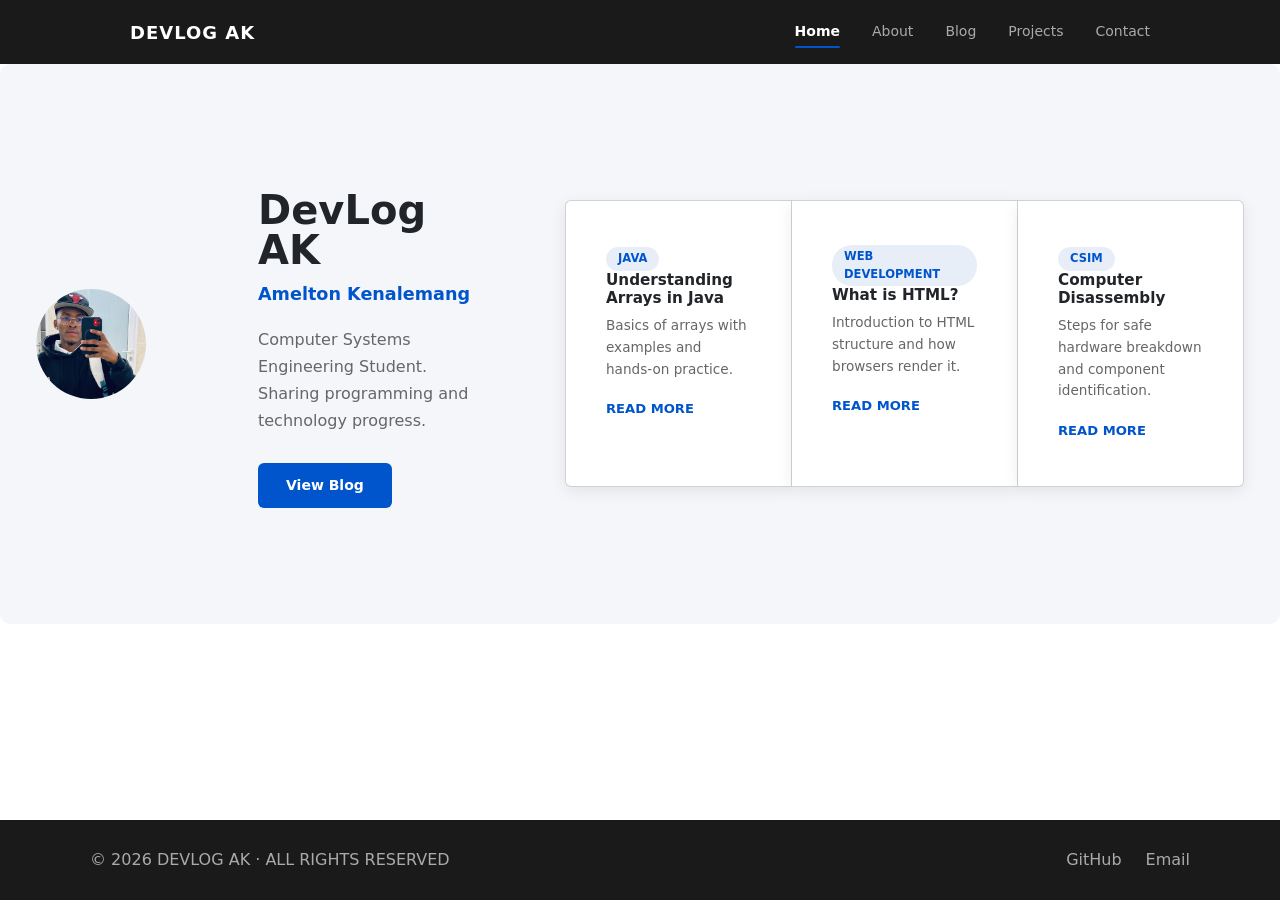
<file: index.html>
<!DOCTYPE html>
<html lang="en">
<head>
  <meta charset="UTF-8">
  <meta name="viewport" content="width=device-width, initial-scale=1">
  <title>Home - DevLog AK</title>
  <link href="style.css" rel="stylesheet">
  <link href="https://cdn.jsdelivr.net/npm/bootstrap@5.0.2/dist/css/bootstrap.min.css" rel="stylesheet" integrity="sha384-EVSTQN3/azprG1Anm3QDgpJLIm9Nao0Yz1ztcQTwFspd3yD65VohhpuuCOmLASjC" crossorigin="anonymous">
</head>

<body>
<div class="page-wrapper">

  <!-- NAVBAR -->
  <header>
    <div class="nav-inner">
      <span class="logo">DEVLOG AK</span>
      <nav>
        <a href="index.html" class="active">Home</a>
        <a href="about.html">About</a>
        <a href="blog.html">Blog</a>
        <a href="projects.html">Projects</a>
        <a href="contact.html">Contact</a>
      </nav>
    </div>
  </header>

  <!-- MAIN -->
  <main>

    <!-- BANNER -->
     <div class="profile-row">
         <div class="avatar-circle">
         <img src="WhatsApp Image 2026-05-21.jpeg" width="100" height="100" fill="none">
         <circle cx="50" cy="38" r="18" stroke="#555" stroke-width="3"/>
         <path d="M15 85 Q15 60 50 60 Q85 60 85 85"stroke="#555"stroke-width="3"fill="none"/>
         </svg>
        </div> 
       <div>
     </div>
    <section class="Banner">
      <h1>DevLog AK</h1>
      <p class="author">Amelton Kenalemang</p>
      <p>
        Computer Systems Engineering Student. 
        Sharing programming and technology progress.
      </p>
      <a href="blog.html" class="btn-primary">View Blog</a>
    </section>

    <div class="card-group">

  <div class="card">
    <div class="card-body">
      <span class="tag">JAVA</span>
      <h5 class="card-title">Understanding Arrays in Java</h5>
      <p class="card-text">Basics of arrays with examples and hands-on practice.</p>
      <a href="blog.html" class="read-more">READ MORE</a>
    </div>
  </div>

  <div class="card">
    <div class="card-body">
      <span class="tag">WEB DEVELOPMENT</span>
      <h5 class="card-title">What is HTML?</h5>
      <p class="card-text">Introduction to HTML structure and how browsers render it.</p>
      <a href="blog.html" class="read-more">READ MORE</a>
    </div>
  </div>

  <div class="card">
    <div class="card-body">
      <span class="tag">CSIM</span>
      <h5 class="card-title">Computer Disassembly</h5>
      <p class="card-text">Steps for safe hardware breakdown and component identification.</p>
      <a href="blog.html" class="read-more">READ MORE</a>
    </div>
  </div>

</div>

  </main>

  <!-- FOOTER -->
  <footer>
    <div class="footer-inner">
      <span>© 2026 DEVLOG AK · ALL RIGHTS RESERVED</span>
      <div class="footer-links">
        <a href="https://github.com/AmeltonramsGit5" target="_blank">GitHub</a>
        <a href="mailto:ameltonkenalesamang5@gmail.com">Email</a>
      </div>
    </div>
  </footer>

</div>
</body>
</html>
</file>
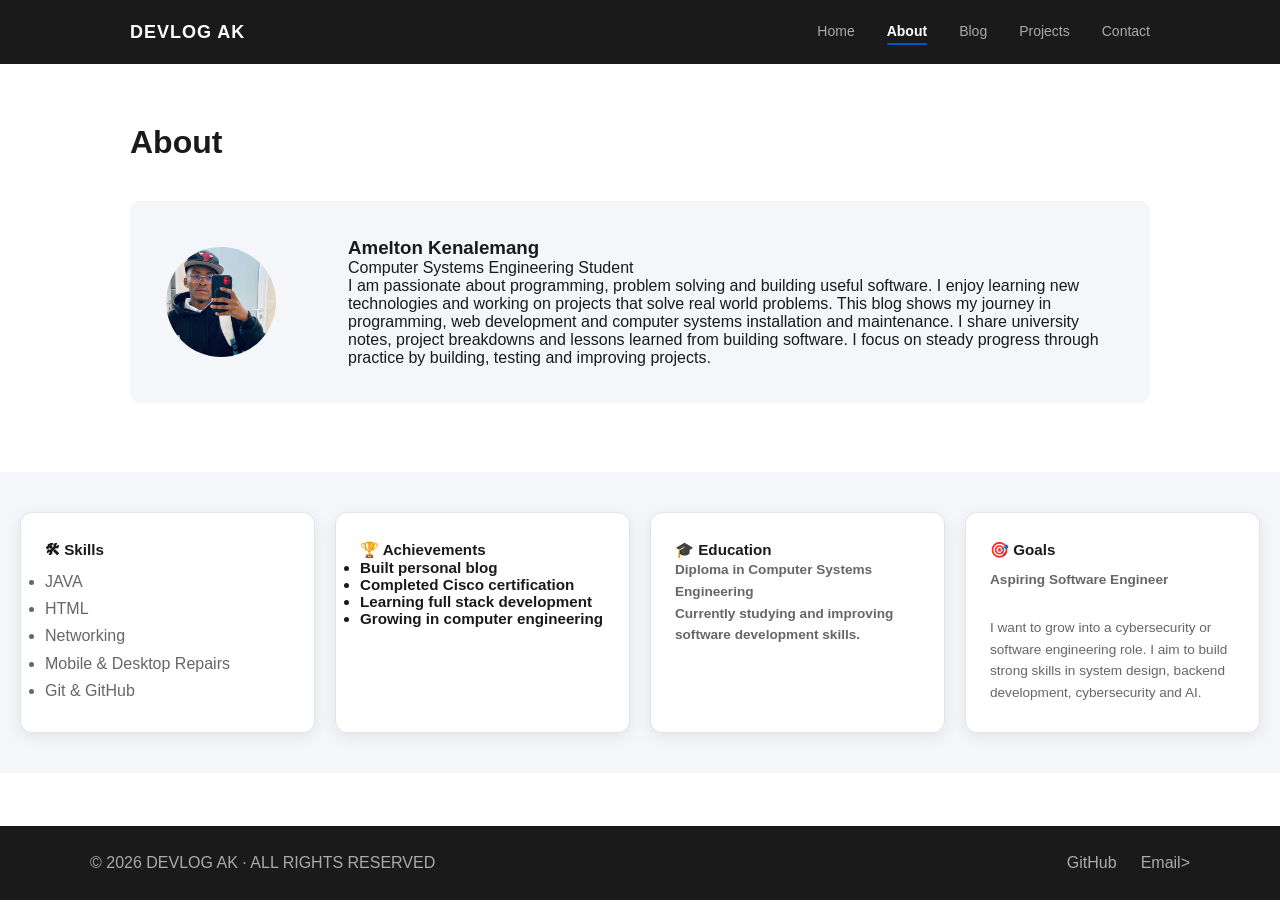
<file: about.html>
<!DOCTYPE html>
<html lang="en">
<head>
  <meta charset="UTF-8">
  <meta name="viewport" content="width=device-width, initial-scale=1">
  <title>About – DevLog AK</title>
  <link href="style.css" rel="stylesheet">
</head>
<body>
<div class="page-wrapper">

  <!-- NAVBAR -->
  <header>
    <div class="nav-inner">
      <span class="logo">DEVLOG AK</span>
      <nav>
        <a href="index.html">Home</a>
        <a href="about.html"class="active">About</a>
        <a href="blog.html">Blog</a>
        <a href="projects.html">Projects</a>
        <a href="contact.html">Contact</a>
      </nav>
    </div>
  </header>

         <!-- MAIN -->
         <main>
         <div class="content">
         <h2 class="section-title">About</h2>

         <!-- PROFILE -->
         <div class="profile-row">
         <div class="avatar-circle">
         <img src="WhatsApp Image 2026-05-21.jpeg "0 0 100 100" fill="none">
         <circle cx="50" cy="38" r="18" stroke="#555" stroke-width="3"/>
         <path d="M15 85 Q15 60 50 60 Q85 60 85 85"stroke="#555"stroke-width="3"fill="none"/>
        </div> 
       <div>
     </div>
     
      <div class="bio-block">
      <h3>Amelton Kenalemang</h3>

     <p>Computer Systems Engineering Student</p>

     <p>
      I am passionate about programming, problem solving and building useful software.
      I enjoy learning new technologies and working on projects that solve real world problems.
      This blog shows my journey in programming, web development and computer systems installation and maintenance.
      I share university notes, project breakdowns and lessons learned from building software.
      I focus on steady progress through practice by building, testing and improving projects.
     </p>
    </div>
 </div> 
</div>

       <!-- SKILLS + EDUCATION -->
       <div class="section-strip">
       <div class="cards-grid">

       <div class="card">
       <h5>🛠 Skills</h5>
       <ul class="skills-list">
       <li>JAVA</li>
       <li>HTML</li>
       <li>Networking</li>
       <li>Mobile &amp; Desktop Repairs</li>
       <li>Git &amp; GitHub</li>
       </ul>
    </div>
  
        <div class="card">
          <h5>🏆 Achievements</h>
          <ul class="achievements-list">
          <li>Built personal blog</li>
          <li>Completed Cisco certification</li>
          <li>Learning full stack development</li>
          <li>Growing in computer engineering</li>
        </ul>
      </div>

             <div class="card">
             <h5>🎓 Education</h>
             <p><strong>Diploma in Computer Systems Engineering</strong></p>
             <p>Currently studying and improving software development skills.</p>
        </div>

         <div class="card">
         <h5>🎯 Goals</h5>
         <p><strong>Aspiring Software Engineer</strong></p>
         <p>
            I want to grow into a cybersecurity or software engineering role.
            I aim to build strong skills in system design, backend development,
            cybersecurity and AI.
         </p>
       </div>
        
    </div>
 </main>

            <!-- FOOTER -->
            <footer>
            <div class="footer-inner">
            <span>© 2026 DEVLOG AK · ALL RIGHTS RESERVED</span>
            <div class="footer-links">
           <a href="https://github.com/AmeltonramsGit5" target="_blank">GitHub</a>
           <a href="mailto:ameltonkenalesamang5@gmail.com">Email></a>
            </div>
            </div>
        </footer>

    </div>
</body>
</html>
</file>
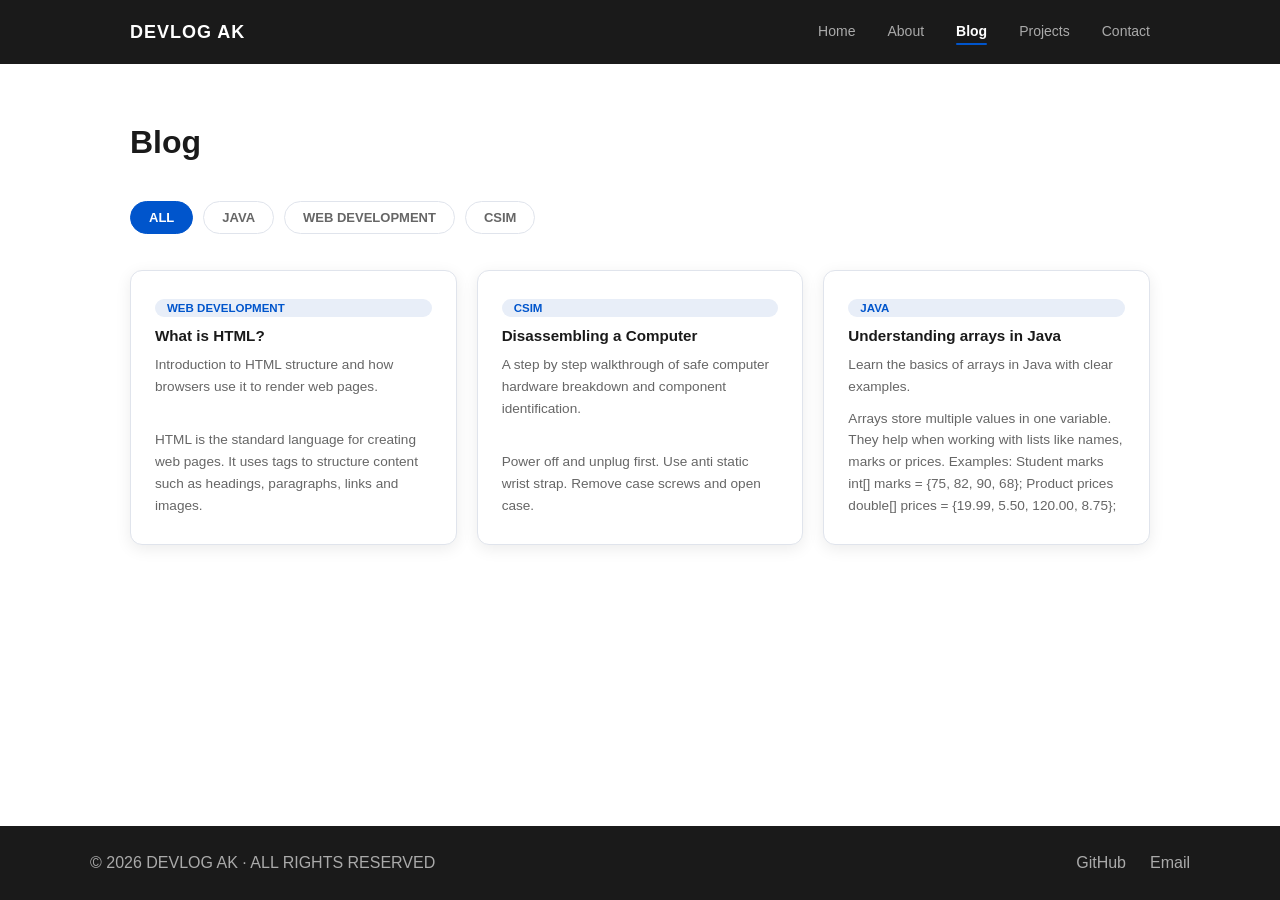
<file: blog.html>
<!DOCTYPE html>
<html lang="en">
<head>
  <meta charset="UTF-8">
  <meta name="viewport" content="width=device-width, initial-scale=1">
  <title>Blog – DevLog AK</title>
  <link href="style.css" rel="stylesheet">
</head>

<body>
<div class="page-wrapper">

  <!-- NAVBAR -->
  <header>
    <div class="nav-inner">
      <span class="logo">DEVLOG AK</span>
      <nav>
        <a href="index.html">Home</a>
        <a href="about.html">About</a>
        <a href="blog.html" class="active">Blog</a>
        <a href="projects.html">Projects</a>
        <a href="contact.html">Contact</a>
      </nav>
    </div>
  </header>

  <!-- MAIN -->
  <main>
    <div class="content">

      <h2 class="section-title">Blog</h2>

      <!-- FILTER BUTTONS -->
      <div class="category-filters">
        <button class="category-btn active" data-filter="all">ALL</button>
        <button class="category-btn" data-filter="java">JAVA</button>
        <button class="category-btn" data-filter="web">WEB DEVELOPMENT</button>
        <button class="category-btn" data-filter="csim">CSIM</button>
      </div>

      <!-- BLOG CARDS -->
      <div class="cards-grid">

        <div class="card" data-category="web">
          <span class="tag">WEB DEVELOPMENT</span>
          <h5>What is HTML?</h5>
          <p>Introduction to HTML structure and how browsers use it to render web pages.</p>
          <div class="extra-content">
            <p>
              HTML is the standard language for creating web pages.
              It uses tags to structure content such as headings, paragraphs, links and images.
            </p>
          </div>
        </div>

        <div class="card" data-category="csim">
          <span class="tag">CSIM</span>
          <h5>Disassembling a Computer</h5>
          <p>A step by step walkthrough of safe computer hardware breakdown and component identification.</p>
          <div class="extra-content">
            <p>
              Power off and unplug first.
              Use anti static wrist strap.
              Remove case screws and open case.
            </p>
          </div>
        </div>

        <div class="card" data-category="java">
          <span class="tag">JAVA</span>
          <h5>Understanding arrays in Java</h5>
          <p>Learn the basics of arrays in Java with clear examples.</p>
          <div class="extra-content">
            <p>
              Arrays store multiple values in one variable. 
              They help when working with lists like names, marks or prices.

              Examples:
              Student marks
              int[] marks = {75, 82, 90, 68};

              Product prices
              double[] prices = {19.99, 5.50, 120.00, 8.75};
            </p>
          </div>
        </div>

      </div>

    </div>
  </main>

  <!-- FOOTER -->
  <footer>
    <div class="footer-inner">
      <span>© 2026 DEVLOG AK · ALL RIGHTS RESERVED</span>
      <div class="footer-links">
        <a href="https://github.com/AmeltonramsGit5" target="_blank">GitHub</a>
        <a href="mailto:ameltonkenalesamang5@gmail.com">Email</a>
      </div>
    </div>
  </footer>

</div>
<!-- INLINE JAVASCRIPT -->
<script>
  const buttons = document.querySelectorAll('.category-btn');
  const cards = document.querySelectorAll('.card');

  buttons.forEach(btn => {
    btn.addEventListener('click', () => {

      buttons.forEach(b => b.classList.remove('active'));
      btn.classList.add('active');

      const filter = btn.dataset.filter;

      cards.forEach(card => {
        const category = card.dataset.category;

        if (filter === 'all' || filter === category) {
          card.style.display = 'flex';
        } else {
          card.style.display = 'none';
        }
      });

    });
  });
</script>
</body>
</html>
</file>
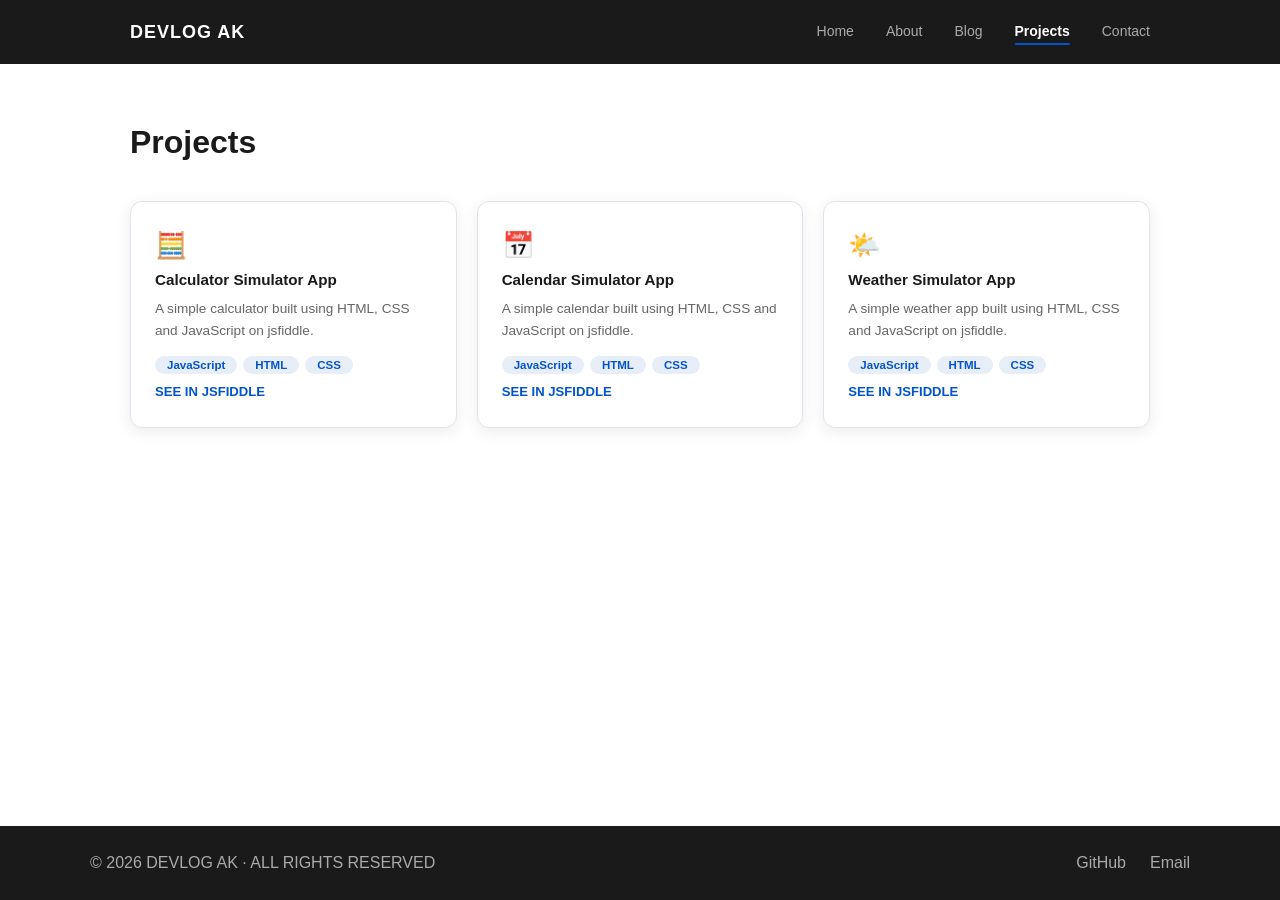
<file: projects.html>
<!DOCTYPE html>
<html lang="en">
<head>
  <meta charset="UTF-8">
  <meta name="viewport" content="width=device-width, initial-scale=1">
  <title>Projects – DevLog AK</title>
  <link href="style.css" rel="stylesheet">
</head>

<body>
<div class="page-wrapper">

  <!-- NAVBAR -->
  <header>
    <div class="nav-inner">
      <span class="logo">DEVLOG AK</span>
      <nav>
        <a href="index.html">Home</a>
        <a href="about.html">About</a>
        <a href="blog.html">Blog</a>
        <a href="projects.html" class="active">Projects</a>
        <a href="contact.html">Contact</a>
      </nav>
    </div>
  </header>

  <!-- MAIN -->
  <main>
    <div class="content">

      <h2 class="section-title">Projects</h2>

      <div class="cards-grid">

        <!-- PROJECT 1 -->
        <div class="card">
          <div class="card-icon">🧮</div>
          <h5>Calculator Simulator App</h5>
          <p>A simple calculator built using HTML, CSS and JavaScript on jsfiddle.</p>
          <div class="tech-tags">
            <span class="tag">JavaScript</span>
            <span class="tag">HTML</span>
            <span class="tag">CSS</span>
          </div>
          <a href="https://jsfiddle.net/user/fiddles/#t" target="_blank" class="read-more">SEE IN JSFIDDLE</a>
        </div>

        <!-- PROJECT 2 -->
        <div class="card">
          <div class="card-icon">📅</div>
          <h5>Calendar Simulator App</h5>
          <p>A simple calendar built using HTML, CSS and JavaScript on jsfiddle.</p>
          <div class="tech-tags">
            <span class="tag">JavaScript</span>
            <span class="tag">HTML</span>
            <span class="tag">CSS</span>
          </div>
          <a href="https://jsfiddle.net/user/fiddles/#" target="_blank" class="read-more">SEE IN JSFIDDLE</a>
        </div>

         <!-- PROJECT 3 -->
        <div class="card">
          <div class="card-icon">🌤️</div>
          <h5>Weather Simulator App</h5>
          <p>A simple weather app built using HTML, CSS and JavaScript on jsfiddle.</p>
          <div class="tech-tags">
            <span class="tag">JavaScript</span>
            <span class="tag">HTML</span>
            <span class="tag">CSS</span>
          </div>
          <a href="https://jsfiddle.net/user/fiddles/#" target="_blank" class="read-more">SEE IN JSFIDDLE</a>
        </div>

      </div>

    </div>
  </main>

  <!-- FOOTER -->
  <footer>
    <div class="footer-inner">
      <span>© 2026 DEVLOG AK · ALL RIGHTS RESERVED</span>
      <div class="footer-links">
        <a href="https://github.com/AmeltonramsGit5" target="_blank">GitHub</a>
        <a href="mailto:ameltonkenalesamang5@gmail.com">Email</a>
      </div>
    </div>
  </footer>

</div>
</body>
</html>
</file>
<file: style.css>
/* ── RESET ── */
*, *::before, *::after {
  margin: 0;
  padding: 0;
  box-sizing: border-box;
}

/* ── CSS VARIABLES ── */
:root {
  --accent: #0055cc;
  --accent-hover: #003fa3;
  --text: #1a1a1a;
  --muted: #666;
  --light-bg: #f4f6f9;
  --border: #e0e4ec;
  --white: #ffffff;
  --nav-height: 64px;
}

/* ── BASE ── */
html,
body {
  height: 100%;
  overflow: hidden;
}

body {
  font-family: 'Segoe UI', Tahoma, Geneva, Verdana, sans-serif;
  background: var(--white);
  color: var(--text);
  height: 100vh;
  display: flex;
  flex-direction: column;
}

/* ── PAGE SHELL ── */
.page-wrapper {
  display: flex;
  flex-direction: column;
  height: 100vh;
  overflow: hidden;
}

main {
  flex: 1;
  overflow-y: auto;
}

/* ── HEADER / NAVBAR ── */
header {
  width: 100%;
  height: var(--nav-height);
  background: var(--text);
  display: flex;
  align-items: center;
  flex-shrink: 0;
  z-index: 100;
}

.nav-inner {
  max-width: 1100px;
  width: 100%;
  margin: 0 auto;
  padding: 0 40px;
  display: flex;
  justify-content: space-between;
  align-items: center;
}

.logo {
  font-weight: 800;
  font-size: 18px;
  letter-spacing: 1px;
  color: #fff;
  text-decoration: none;
}

nav {
  display: flex;
  gap: 32px;
  align-items: center;
}

nav a {
  text-decoration: none;
  color: #aaa;
  font-size: 14px;
  font-weight: 500;
  transition: color 0.2s;
  position: relative;
  padding-bottom: 2px;
}

nav a:hover {
  color: #fff;
}

nav a.active {
  color: #fff;
  font-weight: 700;
}

nav a.active::after {
  content: '';
  position: absolute;
  bottom: -4px;
  left: 0;
  right: 0;
  height: 2px;
  background: var(--accent);
  border-radius: 2px;
}

/* ── CONTENT WRAPPER ── */
.content {
  max-width: 1100px;
  width: 100%;
  margin: 0 auto;
  padding: 60px 40px;
}

.section-title {
  font-size: 2rem;
  font-weight: 800;
  margin-bottom: 40px;
}

/* ── Banner ── */
.Banner {
  padding: 90px 40px 80px;
  max-width: 1100px;
  margin: 0 auto;
}

.Banner h1 {
  font-size: 2.5rem;
  font-weight: 800;
  line-height: 1.00;
  margin-bottom: 10px;
}

.Banner .author {
  color: var(--accent);
  font-size: 1.1rem;
  font-weight: 600;
  margin-bottom: 16px;
}

.Banner p {
  color: var(--muted);
  font-size: 1rem;
  max-width: 500px;
  margin-bottom: 28px;
  line-height: 1.7;
}

.btn-primary {
  display: inline-block;
  padding: 12px 28px;
  background: var(--accent);
  color: #fff;
  text-decoration: none;
  font-weight: 700;
  font-size: 14px;
  border-radius: 6px;
  transition: background 0.2s;
}

.btn-primary:hover {
  background: var(--accent-hover);
}

/* ── SECTION STRIP ── */
.section-strip {
  background: var(--light-bg);
  padding: 40px 20px;
}

.section-strip-inner {
  max-width: 1100px;
  margin: 0 auto;
}

.section-strip h2 {
  font-size: 1rem;
  font-weight: 700;
  margin-bottom: 28px;
  text-transform: uppercase;
  letter-spacing: 1.5px;
  color: var(--muted);
}

/* ── CARDS GRID ── */
.cards-grid {
  display: grid;
  grid-template-columns: repeat(auto-fill, minmax(280px, 1fr));
  gap: 20px;
}

.card {
  background: var(--white);
  border-radius: 12px;
  padding: 28px 24px;
  display: flex;
  flex-direction: column;
  gap: 10px;
  box-shadow: 0 4px 16px rgba(0,0,0,0.08);
  border: 1px solid var(--border);
  transition: 0.2s;
}

.card:hover {
  box-shadow: 0 10px 32px rgba(0,0,0,0.12);
  transform: translateY(-3px);
}

.card-icon {
  font-size: 26px;
}

.card h5 {
  font-size: 0.95rem;
  font-weight: 700;
}

.card p {
  color: var(--muted);
  font-size: 0.85rem;
  flex: 1;
  line-height: 1.6;
}

.card .read-more {
  color: var(--accent);
  text-decoration: none;
  font-size: 0.82rem;
  font-weight: 700;
}

.card .read-more:hover {
  text-decoration: underline;
}

/* ── TAGS ── */
.tag {
  display: inline-block;
  padding: 3px 12px;
  font-size: 0.72rem;
  font-weight: 700;
  border-radius: 20px;
  background: #e8eef8;
  color: var(--accent);
}

.tech-tags {
  display: flex;
  flex-wrap: wrap;
  gap: 6px;
  margin-top: 4px;
}

/* ── FILTERS ── */
.category-filters {
  display: flex;
  gap: 10px;
  flex-wrap: wrap;
  margin-bottom: 36px;
}

.category-btn {
  padding: 8px 18px;
  border: 1.5px solid var(--border);
  background: var(--white);
  cursor: pointer;
  font-size: 13px;
  font-weight: 600;
  border-radius: 20px;
  color: var(--muted);
}

.category-btn:hover {
  border-color: var(--accent);
  color: var(--accent);
}

.category-btn.active {
  background: var(--accent);
  color: #fff;
  border-color: var(--accent);
}

/* ── ABOUT ── */
.profile-row {
  display: flex;
  align-items: center;
  gap: 36px;
  margin-bottom: 9px;
  padding: 36px;
  background: var(--light-bg);
  border-radius: 10px;
}

.avatar-circle {
  width: 110px;
  height: 110px;
  border-radius: 50%;
  overflow: hidden;
  flex-shrink: 0;
  background: var(--border);
}

.avatar-circle img {
  width: 100%;
  height: 100%;
  object-fit: cover;
}

.bio-name {
  font-size: 1.4rem;
  font-weight: 800;
}

.bio-role {
  color: var(--accent);
  font-weight: 600;
  margin-bottom: 10px;
}

.bio-desc,
.skills-list {
  color: var(--muted);
  line-height: 1.7;
}

/* ── CONTACT ── */
.contact-wrapper {
  display: grid;
  grid-template-columns: 1fr 1fr;
  gap: 60px;
}

.contact-form {
  background: var(--light-bg);
  padding: 32px;
  border-radius: 14px;
  display: flex;
  flex-direction: column;
  gap: 18px;
}

input,
textarea {
  width: 100%;
  padding: 12px 14px;
  border: 1.5px solid #e0e4ec;
  border-radius: 8px;
  font-family: inherit;
  resize: none;
  height: 50px;
}

input:focus,
textarea:focus {
  outline: none;
  border-color: var(--accent);
}

.submit-btn {
  padding: 13px;
  background: var(--accent);
  color: #fff;
  border: none;
  border-radius: 8px;
  cursor: pointer;
  font-weight: 700;
}

.submit-btn:hover {
  background: var(--accent-hover);
}

/* ── FOOTER ── */
footer {
  background: var(--text);
  color: #aaa;
  padding: 28px 40px;
  flex-shrink: 0;
}

.footer-inner {
  max-width: 1100px;
  margin: 0 auto;
  display: flex;
  justify-content: space-between;
  flex-wrap: wrap;
  gap: 12px;
}

.footer-links {
  display: flex;
  gap: 24px;
}

.footer-links a {
  text-decoration: none;
  color: #aaa;
}

.footer-links a:hover {
  color: #fff;
}

/* ── RESPONSIVE ── */
@media (max-width: 768px) {
  .nav-inner {
    padding: 0 20px;
  }

  nav {
    gap: 14px;
  }

  nav a {
    font-size: 13px;
  }

  .Banner {
    padding: 50px 20px;
  }

  .Banner h1 {
    font-size: 2rem;
  }

  .content {
    padding: 40px 20px;
  }

  .section-strip {
    padding: 40px 20px;
  }

  .cards-grid,
  .contact-wrapper {
    grid-template-columns: 1fr;
  }

  .profile-row,
  .footer-inner,
  header {
    flex-direction: column;
    align-items: flex-start;
    gap: 16px;
  }

  footer {
    padding: 24px 20px;
  }

  .blog-card {
    transition: 0.4s ease;
    overflow: hidden;
}

.extra-content {
    max-height: 0;
    overflow: hidden;
    opacity: 0;
    transition: all 0.4s ease;
}

.blog-card.active .extra-content {
    max-height: 300px;
    opacity: 1;
    margin-top: 15px;
}

.read-more {
    cursor: pointer;
    display: inline-block;
    margin-top: 15px;
    font-weight: 700;
    color: #0057ff;
    text-decoration: none;
}
.card .read-more:hover {
text-decoration: underline;
}
}
</file>
